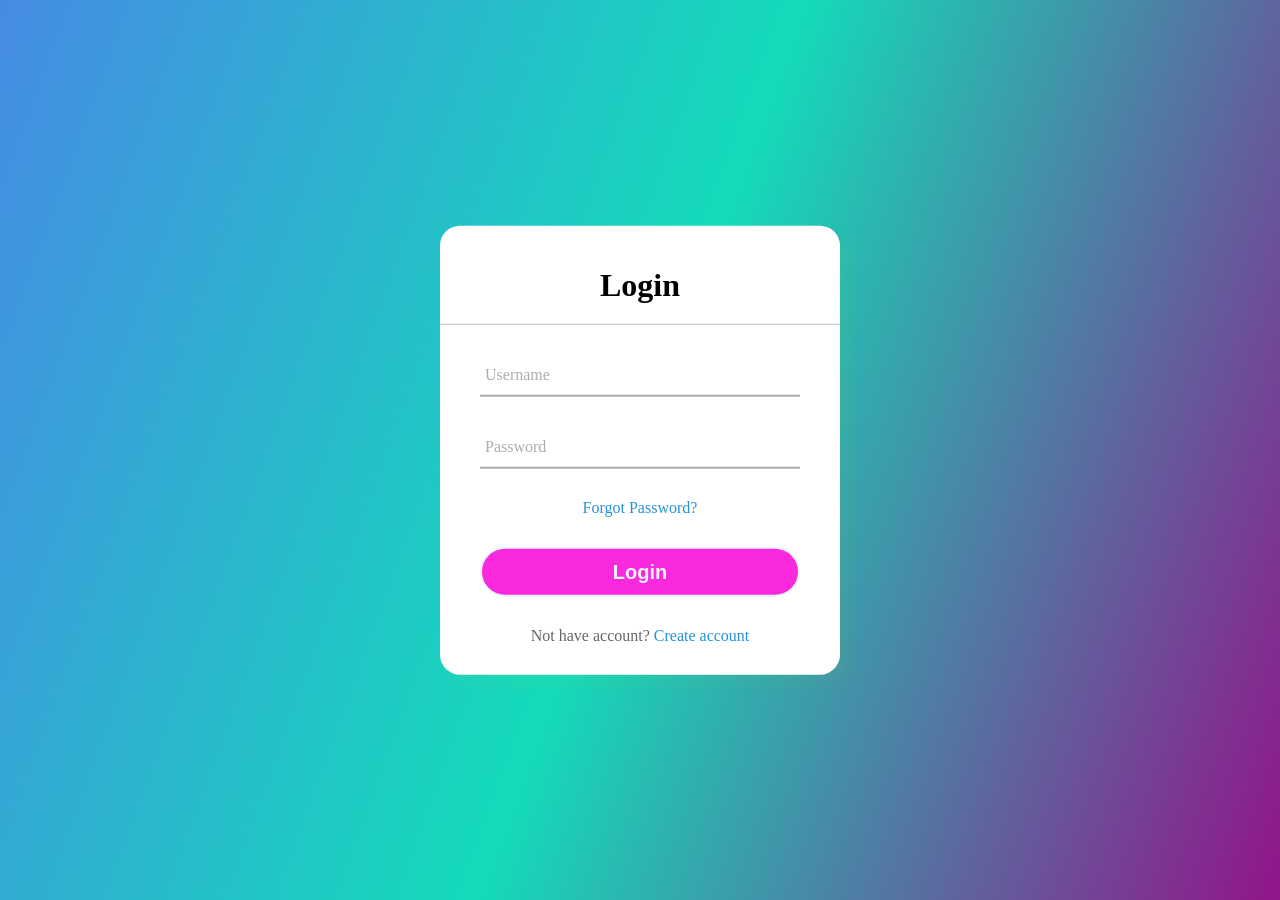
<file: index.html>
<!DOCTYPE html>
<html lang="en" >
<head>
    <meta charset="utf-8">
    <title>Login template</title>
    <link rel="stylesheet" href="style.css">
</head>
<body>
    <div class="satyam">
        <h1>Login</h1>
        <form method="post">
            <div class="txt_field">
                <input type="text" required>
                <span></span>
                <label>Username</label>
            </div>
            <div class="txt_field">
            <input type="password" required>
            <span></span>
            <label>Password</label>
            </div>
            <div class="signup_link">
                <a href="#">Forgot Password?</a>
            </div>
            <input type="submit" value="Login">
            <div class="signup_link">
                Not have account? <a href="#">Create account</a>
            </div>
        </form>
     
    </div>
</body>
</html>
</file>
<file: style.css>
body{
  margin: 0;
  padding: 0;
  background:linear-gradient(110deg,#468be4,rgb(20, 219, 186),#91148a);
  height: 100vh;
  overflow: hidden;
}
.satyam{
  position: absolute;
  bottom : 50%;
  right: 50%;
  transform: translate(50%, 50%);
  width: 400px;
  background: white;
  border-radius: 20px;
  box-shadow: 10px 10px 15px rgba(192, 238, 26, 0.05);
}
.satyam h1{
  text-align: center;
  padding: 20px 0;
  border-bottom: .6px solid silver;
}
.satyam form{
  padding: 0 40px;
  box-sizing: border-box;
}
form .txt_field{
  position: relative;
  border-bottom: 2px solid #adadad;
  margin: 30px 0;
}
.txt_field input{
  width: 100%;
  padding: 0 5px;
  height: 40px;
  font-size: 16px;
  border: none;
  background: none;
  outline: none;
}
.txt_field label{
  position: absolute;
  top: 50%;
  left: 5px;
  color: #adadad;
  transform: translateY(-50%);
  font-size: 16px;
  pointer-events: none;
  transition: .5s;
}
.txt_field span::before{
  content: '';
  position: absolute;
  top: 40px;
  left: 0;
  width: 0%;
  height: 2px;
  background: #2691d9;
  transition: .5s;
}
.txt_field input:focus ~ label,
.txt_field input:valid ~ label{
  top: -5px;
  color: #2691d9;
}
.txt_field input:focus ~ span::before,
.txt_field input:valid ~ span::before{
  width: 100%;
}
input[type="submit"]{
  width: 100%;
  height: 50px;
  border: 2px solid;
  background: #fa29de;
  border-radius: 25px;
  font-size: 20px;
  color: #e9f4fb;
  font-weight: 700;
  cursor: pointer;
  outline: none;
}
input[type="submit"]:hover{
  border-color: #2691d9;
  transition: .5s;
}
.signup_link{
  margin: 30px 0;
  text-align: center;
  font-size: 16px;
  color: #666666;
}
.signup_link a{
  color: #2691d9;
  text-decoration: none;
}
.signup_link a:hover{
  text-decoration: underline;
}
</file>
